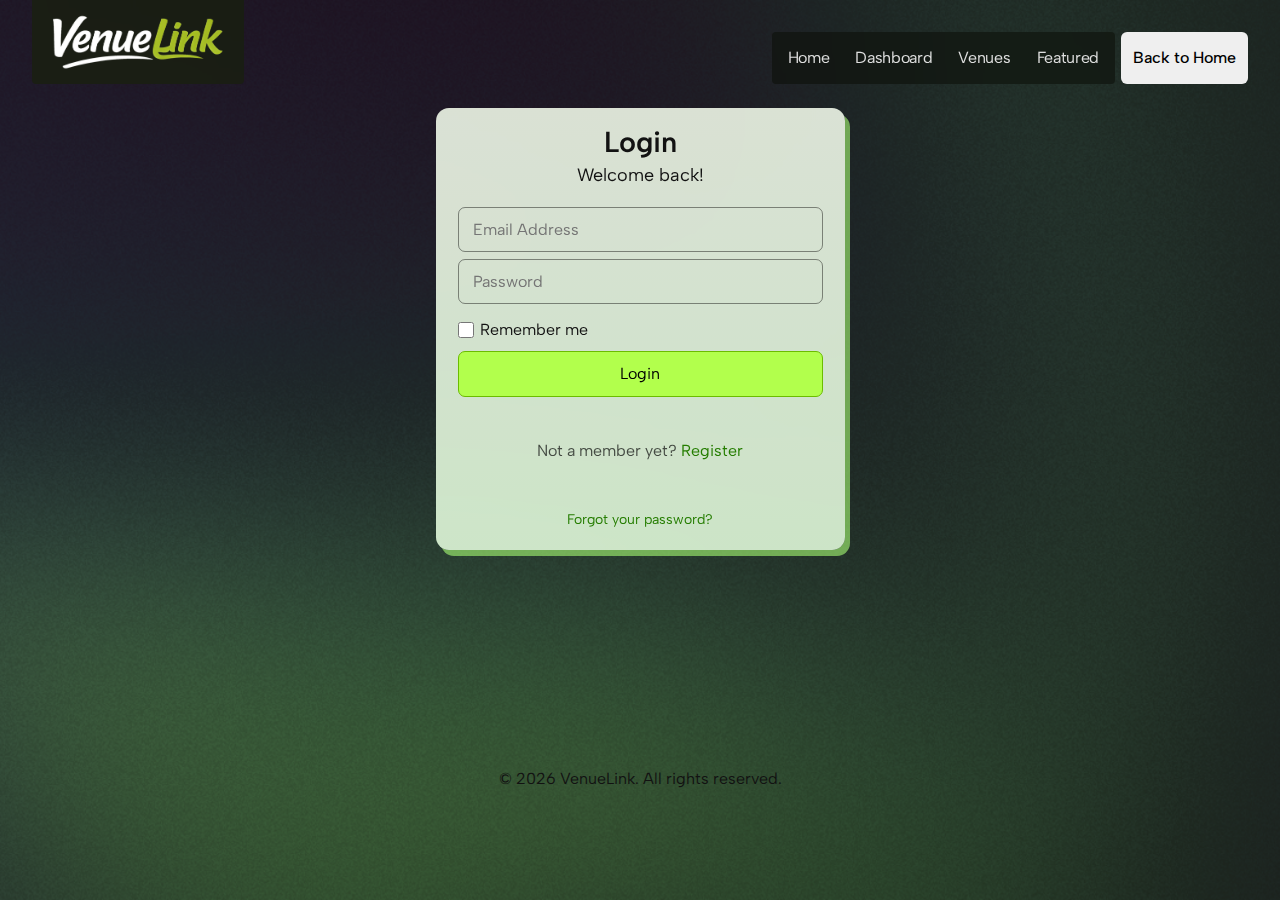
<file: login.html>
<!DOCTYPE html>
<html lang="en">
<head>
    <meta charset="UTF-8">
    <meta name="viewport" content="width=device-width, initial-scale=1.0">
    <title>VenueLink - Login</title>
    <link rel="stylesheet" href="assets/css/style.css">
</head>
<body class="auth-page">
    <header>
        <div class="header-wrapper container">
            <a href="index.html" aria-label="Home" class="logo-link">
                <img src="assets/images/logo.png" height="70" width="180" alt="VenueLink Logo">
            </a>

            <div class="nav-items">
                <nav class="nav-menu">
                    <ul role="list" class="nav-links">
                        <li class="nav-link">
                            <a href="index.html" aria-label="Home" data-page="home">Home</a>
                        </li>
                        <li class="nav-link">
                            <a href="dashboard.html" aria-label="Dashboard" data-page="dashboard">Dashboard</a>
                        </li>
                        <li class="nav-link">
                            <a href="venues.html" aria-label="Venues" data-page="venues">Venues</a>
                        </li>
                        <li class="nav-link">
                            <a href="index.html#featured-venues" aria-label="Featured" data-page="featured">Featured</a>
                        </li>
                    </ul>
                </nav>

                <div class="nav-btns">
                    <a href="index.html" class="btn-link">
                        <button class="btn btn-secondary-2">Back to Home</button>
                    </a>
                    <button class="nav-toggler" aria-label="Hamburger menu">
                        <span></span>
                    </button>
                </div>
            </div>
        </div>
    </header>

    <div class="auth-container container">
        <div class="auth-header">
            <h2>Login</h2>
            <p>Welcome back!</p>
        </div>

        <form class="auth-form">
            <div class="input-fields">
                <input class="field" type="email" id="email" name="email" placeholder="Email Address" required>
                <input class="field" type="password" id="password" name="password" placeholder="Password" required>
                
                <div class="checkbox-field">
                    <input type="checkbox" id="remember" name="remember">
                    <label for="remember">Remember me</label>
                </div>
            </div>

            <button type="submit" class="btn-primary">Login</button>
        </form>

        <div class="auth-links">
            <p>Not a member yet? <a href="register.html">Register</a></p>
            <p><a href="#" style="font-size: 14px;">Forgot your password?</a></p>
        </div>
    </div>

    <footer>
        <div class="container">
            <p>&copy; <span id="current-year">2026</span> VenueLink. All rights reserved.</p>
        </div>
    </footer>

    <script type="module" src="assets/js/main.js"></script>
</body>
</html>
</file>
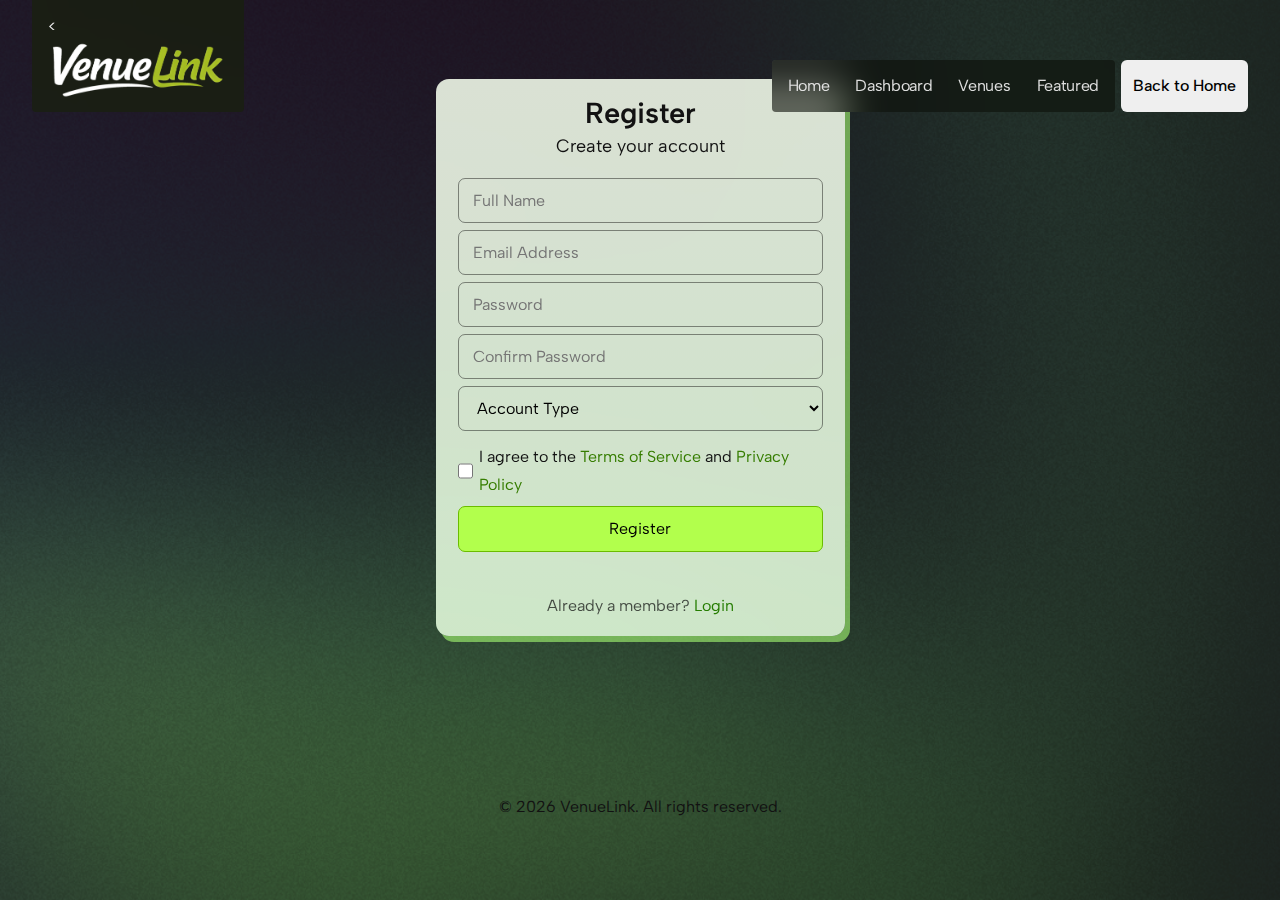
<file: register.html>
<!DOCTYPE html>
<html lang="en">
<head>
    <meta charset="UTF-8">
    <meta name="viewport" content="width=device-width, initial-scale=1.0">
    <title>VenueLink - Register</title>
    <link rel="stylesheet" href="assets/css/style.css">
</head>
<body class="auth-page">
    <header>
        <div class="header-wrapper container">
            <a href="index.html" aria-label="Home" class="logo-link">
                <<img src="assets/images/logo.png" height="70" width="180" alt="VenueLink Logo">
            </a>

            <div class="nav-items">
                <nav class="nav-menu">
                    <ul role="list" class="nav-links">
                        <li class="nav-link">
                            <a href="index.html" aria-label="Home" data-page="home">Home</a>
                        </li>
                        <li class="nav-link">
                            <a href="dashboard.html" aria-label="Dashboard" data-page="dashboard">Dashboard</a>
                        </li>
                        <li class="nav-link">
                            <a href="venues.html" aria-label="Venues" data-page="venues">Venues</a>
                        </li>
                        <li class="nav-link">
                            <a href="index.html#featured-venues" aria-label="Featured" data-page="featured">Featured</a>
                        </li>
                    </ul>
                </nav>

                <div class="nav-btns">
                    <a href="index.html" class="btn-link">
                        <button class="btn btn-secondary-2">Back to Home</button>
                    </a>
                    <button class="nav-toggler" aria-label="Hamburger menu">
                        <span></span>
                    </button>
                </div>
            </div>
        </div>
    </header>

    <div class="auth-container container">
        <div class="auth-header">
            <h2>Register</h2>
            <p>Create your account</p>
        </div>

        <form class="auth-form">
            <div class="input-fields">
                <input class="field" type="text" id="name" name="name" placeholder="Full Name" required>
                <input class="field" type="email" id="email" name="email" placeholder="Email Address" required>
                <input class="field" type="password" id="password" name="password" placeholder="Password" required>
                <input class="field" type="password" id="password_confirmation" name="password_confirmation" placeholder="Confirm Password" required>
                <select class="field" name="type" required>
                    <option value="" disabled selected hidden>Account Type</option>
                    <option value="customer">Customer</option>
                    <option value="owner">Venue Owner</option>
                </select>
                
                <div class="checkbox-field">
                    <input type="checkbox" id="terms" name="terms" required>
                    <label for="terms">I agree to the <a href="#">Terms of Service</a> and <a href="#">Privacy Policy</a></label>
                </div>
            </div>

            <button type="submit" class="btn-primary">Register</button>
        </form>

        <div class="auth-links">
            <p>Already a member? <a href="login.html">Login</a></p>
        </div>
    </div>

    <footer>
        <div class="container">
            <p>&copy; <span id="current-year">2024</span> VenueLink. All rights reserved.</p>
        </div>
    </footer>

    <script type="module" src="assets/js/main.js"></script>
</body>
</html>
</file>
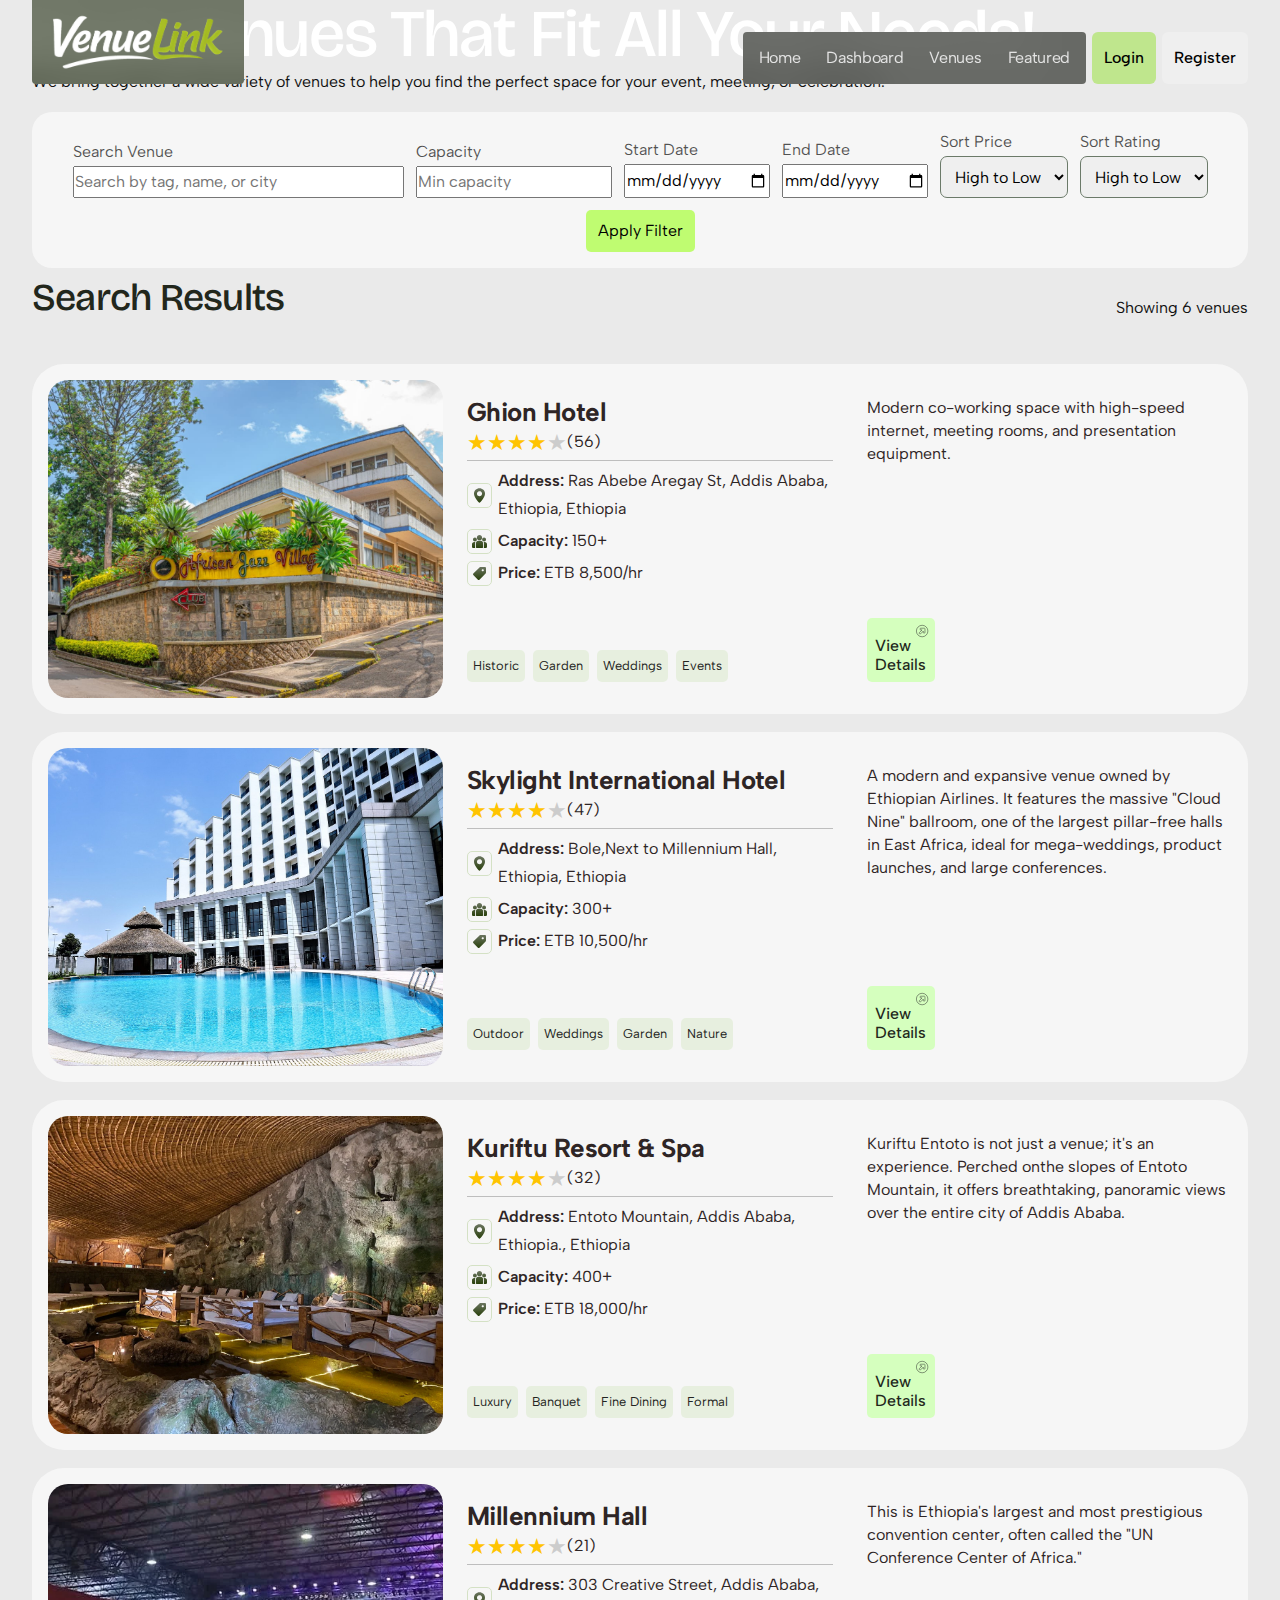
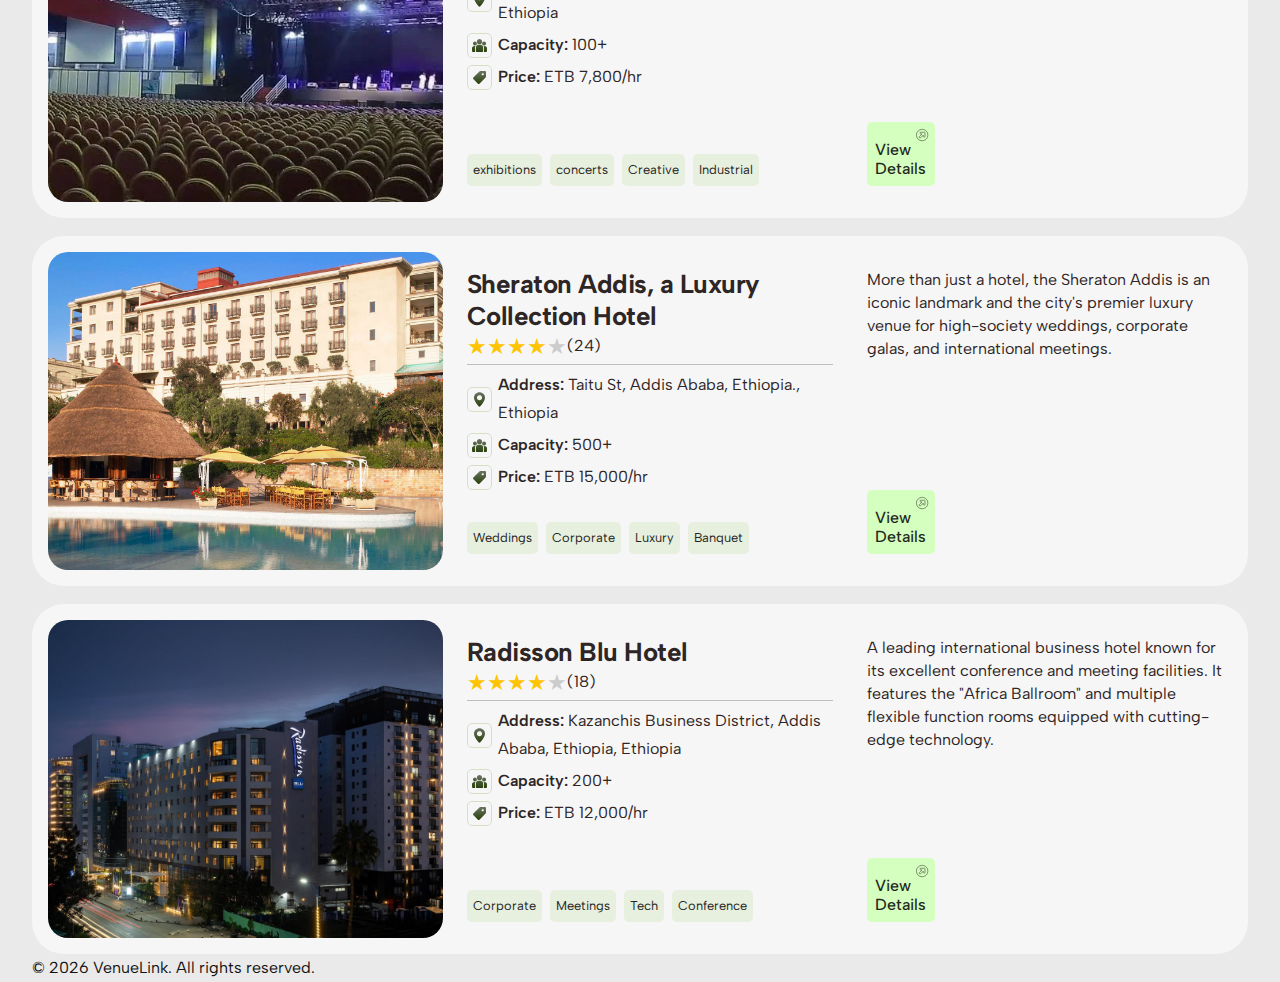
<file: venues.html>
<!DOCTYPE html>
<html lang="en">

<head>
    <meta charset="UTF-8">
    <meta name="viewport" content="width=device-width, initial-scale=1.0">
    <title>VenueLink - Browse Venues</title>
    <link rel="stylesheet" href="assets/css/style.css">
</head>

<body>
    <header>
        <div class="header-wrapper container">
            <a href="index.html" aria-label="Home" class="logo-link">
                <img src="assets/images/logo.png" height="70" width="180" alt="VenueLink Logo">
            </a>

            <div class="nav-items">
                <nav class="nav-menu">
                    <ul role="list" class="nav-links">
                        <li class="nav-link">
                            <a href="index.html" aria-label="Home" data-page="home">Home</a>
                        </li>
                        <li class="nav-link">
                            <a href="dashboard.html" aria-label="Dashboard" data-page="dashboard">Dashboard</a>
                        </li>
                        <li class="nav-link">
                            <a href="venues.html" aria-label="Venues" data-page="venues">Venues</a>
                        </li>
                        <li class="nav-link">
                            <a href="index.html#featured-venues" aria-label="Featured" data-page="featured">Featured</a>
                        </li>
                    </ul>
                </nav>

                <div class="nav-btns">
                    <a href="login.html" class="btn-link">
                        <button class="btn btn-primary-2">Login</button>
                    </a>
                    <a href="register.html" class="btn-link">
                        <button class="btn btn-secondary-2">Register</button>
                    </a>
                    <button class="nav-toggler" aria-label="Hamburger menu">
                        <span></span>
                    </button>
                </div>
            </div>
        </div>
    </header>

    <section class="list-hero-section">
        <div class="container wrapper">
            <div class="list-hero-text">
                <h1 class="font-header-1">Find Venues That Fit All Your Needs!</h1>
                <p>We bring together a wide variety of venues to help you find the perfect space for your event,
                    meeting, or celebration.</p>
            </div>
            <form method="get" class="filter-form">
                <label>
                    Search Venue
                    <input type="text" name="search" placeholder="Search by tag, name, or city" size="35" value="">
                </label>

                <label>
                    Capacity
                    <input type="number" name="capacity" min="1" size="5" value="" placeholder="Min capacity">
                </label>

                <label>
                    Start Date
                    <input type="date" name="start_date" value="">
                </label>

                <label>
                    End Date
                    <input type="date" name="end_date" value="">
                </label>

                <label>
                    Sort Price
                    <select name="sort">
                        <option value="desc">High to Low</option>
                        <option value="asc">Low to High</option>
                    </select>
                </label>

                <label>
                    Sort Rating
                    <select name="rating_sort">
                        <option value="desc">High to Low</option>
                        <option value="asc">Low to High</option>
                    </select>
                </label>

                <button type="submit">Apply Filter</button>
            </form>
        </div>
    </section>

    <section class="results-section">
        <div class="container wrapper">
            <div style="display: flex; justify-content: space-between; align-items: center; margin-bottom: 2rem;">
                <h2 class="font-header-2">Search Results</h2>
                <p class="result-count" id="result-count">Loading venues...</p>
            </div>

            <div class="venues-list" id="venues-list">
                <!-- Venues will be loaded by JavaScript -->
                <div class="loading-spinner">
                    <div class="spinner"></div>
                    <p style="margin-top: 1rem; color: #666;">Loading venues...</p>
                </div>
            </div>
        </div>
    </section>

    <footer>
        <div class="container">
            <p>&copy; <span id="current-year">2026</span> VenueLink. All rights reserved.</p>
        </div>
    </footer>

    <script type="module" src="assets/js/main.js"></script>
</body>

</html>
</file>
<file: assets/css/style.css>
@import url('https://fonts.googleapis.com/css2?family=Albert+Sans:ital,wght@0,100..900;1,100..900&family=Bricolage+Grotesque:opsz,wght@12..96,200..800&family=Kaushan+Script&display=swap');

*,
*::before,
*::after {
  box-sizing: border-box;
}

* {
  margin: 0;
  padding: 0;
  font: inherit;
}

ul[role="list"],
ol[role="list"] {
  list-style: none;
}

html:focus-within {
  scroll-behavior: smooth;
}

html {
  scroll-behavior: smooth;
}

html,
body {
  height: fit-content;
  overflow-x: hidden;
}

body {
  text-rendering: optimizeSpeed;
  background-color: #EAEAEA;
  font-family: "Albert Sans", sans-serif;
  font-size: 16px;
  line-height: 28px;
  color: #121212;
}

a:not([class]) {
  text-decoration-skip-ink: auto;
}

img,
picture {
  max-width: 100%;
  display: block;
  height: 100%;
}

a {
  text-decoration: none;
  color: inherit;
  background-color: transparent;
  border: none;
  outline: none;
  cursor: pointer;
  user-select: none;
  pointer-events: auto;
}

/* common styles and utility */
.font-header-1 {
  font-family: "Bricolage Grotesque", sans-serif;
  font-size: clamp(2.4375rem, 1.768835616438356rem + 3.013698630136986vw, 4.5rem);
  color: #fff;
  font-weight: 500;
  line-height: clamp(2.6875rem, 2.079623287671233rem + 2.73972602739726vw, 4.8625rem);
  letter-spacing: -1.44px;
}

.font-header-2 {
  font-family: "Bricolage Grotesque", sans-serif;
  font-size: 38px;
  color: #22271C;
  font-weight: 500;
  letter-spacing: -0.76px;
}

.font-header-3 {
  font-family: "Albert Sans", sans-serif;
  font-size: 22px;
  color: #22271C;
  line-height: normal;
  font-weight: 600;
}

.font-accent {
  font-family: "Kaushan Script", cursive;
  line-height: 73px;
  letter-spacing: -1.44px;
}

.container {
  max-width: 1450px;
  padding-inline: 2rem;
  margin: 0 auto;
}

@media screen and (max-width: 700px) {
  .container {
    padding-inline: 0.625rem;
  }
}

.fw-regular {
  font-weight: 400;
}

.fw-semi-bold {
  font-weight: 600;
}

.fw-bold {
  font-weight: 700;
}

.fw-bold-2 {
  font-weight: 800;
}

.text-center {
  text-align: center;
}

.section-label {
  margin-bottom: 3.35rem;
  display: flex;
  flex-direction: column;
  align-items: center;
  gap: 6px;
}

.section-label .label {
  margin-top: 3px;
  display: flex;
  gap: 4px;
  padding: 2px 10px;
  align-items: center;
  border-radius: 5px;
  border: 1px solid #819A61;
  background: rgba(211, 255, 155, 0.19);
}

.section-label .label p {
  color: #545454;
}

.sub-headline {
  color: #22271C;
  font-size: 26px;
  line-height: 35px;
}

.accent-text-1 {
  background: linear-gradient(90deg, #D1FF9A 0.17%, #e4fac9 40.42%);
  background-clip: text;
  -webkit-background-clip: text;
  -webkit-text-fill-color: transparent;
  padding-right: 5px;
  position: relative;
}

.accent-text-1::after {
  content: '';
  position: absolute;
  left: 0;
  bottom: 3px;
  width: 100%;
  height: 0.25em;
  background-image: url('/event-booking/assets/images/underline.svg');
  background-repeat: no-repeat;
  background-position: center;
}

.accent-text-2 {
  font-weight: 400;
  padding-right: 10px;
  color: #a7e457;
}

/* button styles */
.btn-link {
  width: fit-content;
  display: inline-block;
}

.btn-link .btn {
  cursor: pointer;
  display: flex;
  padding: 12px 12px;
  gap: 8px;
  align-items: center;
  border-radius: 6px;
  outline: none;
  border: none;
  font-weight: 500;
}

.btn.btn-primary {
  background: #c3fa7b;
}

.btn.btn-primary-2 {
  background: #bfe68d;
}

.btn.btn-secondary {
  background: transparent;
  border: 1px solid white;
  color: white;
}

.btn.btn-tertiary {
  background: #111916;
  color: white;
}

/* header styles */
header {
  position: absolute;
  top: 0;
  left: 0;
  right: 0;
  color: #EAEAEA;
  z-index: 10;
}

@media screen and (max-width: 425px) {
  header {
    top: 1rem;
  }
}

header .header-wrapper {
  display: flex;
  align-items: flex-end;
  justify-content: space-between;
}

.header-wrapper .logo-link {
  background-color: rgba(22, 34, 7, 0.58);
  backdrop-filter: blur(15px);
  padding: .8rem 1rem;
  border-radius: 0 0 4px 4px;
}

.header-wrapper .nav-items {
  display: flex;
  align-items: center;
  gap: 6px;
  margin-top: 1rem;
}

.header-wrapper .nav-menu {
  border-radius: 4px;
  background: rgba(12, 16, 9, 0.59);
  backdrop-filter: blur(18px);
  padding: 6px;
}

.header-wrapper .nav-menu .nav-links {
  display: flex;
  gap: 6px;
}

.header-wrapper .nav-link {
  padding: 6px 10px;
  position: relative;
}

.header-wrapper .nav-link a {
  letter-spacing: -0.32px;
  opacity: .95;
  transition: opacity 0.3s ease-in-out;
}

.header-wrapper .nav-link a:hover {
  opacity: .75;
}

.header-wrapper .nav-btns {
  display: flex;
  gap: 6px;
  align-items: center;
}

.header-wrapper .nav-toggler {
  border-radius: 50%;
  background-color: transparent;
  cursor: pointer;
  height: 55px;
  width: 55px;
  display: none;
  border: 1px solid #22271C;
}

.header-wrapper .nav-toggler span {
  margin: auto;
}

.nav-toggler span,
.nav-toggler span:before,
.nav-toggler span:after {
  width: 25px;
  height: 3px;
  border-radius: 2px;
  background-color: #22271C;
  display: block;
  transition: 0.3s;
}

.nav-toggler span:before {
  content: "";
  transform: translateY(-7px);
}

.nav-toggler span:after {
  content: "";
  transform: translateY(4px);
}

.nav-toggler.toggler-open span {
  background-color: transparent;
}

.nav-toggler.toggler-open span:before {
  transform: translateY(0px) rotate(45deg);
}

.nav-toggler.toggler-open span:after {
  transform: translateY(-3px) rotate(-45deg);
}

@media screen and (max-width: 1044px) {
  .header-wrapper .logo-link {
    width: 180px;
  }

  .header-wrapper .nav-btns {
    display: flex;
    gap: .75rem;
    align-items: center;
  }

  .header-wrapper .nav-btns .nav-toggler {
    display: block;
  }

  .navbar {
    min-height: 60px;
  }

  .header-wrapper .nav-menu .nav-links {
    position: absolute;
    width: 100%;
    left: 0;
    top: 0;
    z-index: -1;
    flex-direction: column;
    align-items: end;
    background: #ebedf1f4;
    backdrop-filter: blur(21px);
    box-shadow: 0 0.5rem 1rem rgba(0, 0, 0, 0.1);
    height: 0;
    overflow: hidden;
    gap: 0;
    border-radius: 0;
    transition: height 0.1s ease-out;
  }

  .header-wrapper .nav-link {
    margin-block: 1.125rem;
    opacity: 0;
    font-size: 4rem;
    font-weight: 600;
    transition: opacity 0.8s ease-in;
    transition: margin-block 0.5s ease-out;
  }

  .nav-links.open {
    opacity: 1;
    padding-top: 90px;
    padding-right: 1.5rem;
    height: 100vh;
    overflow: visible;
  }

  .nav-links.open .nav-link {
    opacity: 1;
    margin-block: 2rem;
    padding-block: 0;
  }
}

@media screen and (max-width: 540px) {
  .header-wrapper .nav-btns .btn-link {
    display: none;
  }
}

/* hero section styling */
.hero-section {
  min-height: 100vh;
  height: 700px;
  width: 100%;
  background-image: url('../images/hero-bg.png');
  background-repeat: no-repeat;
  background-position: center;
  background-size: cover;
  color: #EAEAEA;
}

.hero-section .wrapper {
  padding-top: 12rem;
  display: flex;
  align-items: flex-end;
  justify-content: space-between;
}

.hero-col-1 {
  flex: 1;
  max-width: 710px;
}

.hero-col-1 .hero-btns {
  display: flex;
  gap: 12px;
  font-size: 20px;
  margin-top: 190px;
}

.hero-col-1 .hero-btns button {
  padding: 16px 18px;
}

.hero-col-2 .hero-box {
  width: min(35vw, 411px);
  padding: 12px;
  border-radius: 10px;
  background: linear-gradient(180deg, rgba(28, 35, 23, 0.37) 0%, rgba(113, 113, 113, 0.16) 100%);
  box-shadow: 0px 4px 35.4px 0px rgba(37, 37, 37, 0.05);
  backdrop-filter: blur(18px);
}

.hero-col-2 .hero-box .img-wrapper {
  width: 100%;
  height: 190px;
  overflow: hidden;
  border-radius: 7px;
  position: relative;
}

.hero-col-2 .hero-box .img-wrapper [data-icon="circle-arrow"] {
  position: absolute;
  bottom: .25rem;
  right: .25rem;
}

.hero-col-2 .hero-box .img-wrapper img {
  width: 100%;
  height: 100%;
  object-fit: cover;
}

.hero-col-2 .hero-box .hero-text h2 {
  color: #FFF;
  font-size: 27px;
  font-weight: 700;
  letter-spacing: -0.54px;
  margin-block: 12px 8px;
}

.hero-col-2 .hero-box .hero-text p {
  opacity: .9;
  line-height: 134.3%;
}

@media (max-width: 880px) {
  .hero-section .wrapper {
    flex-direction: column;
    padding-top: 10rem;
    align-items: flex-start;
    gap: 5rem;
  }

  .hero-col-1 {
    margin-inline: auto;
  }

  .hero-col-1 .font-header-1 {
    text-align: center;
  }

  .hero-col-1 .hero-btns {
    margin-top: 24px;
    width: fit-content;
    margin-inline: auto;
  }

  .hero-col-1 .hero-btns button {
    padding: 12px;
    font-size: 1rem;
  }

  .hero-col-2 .hero-box {
    display: flex;
    gap: 1rem;
    width: min(580px, 80%);
    margin-inline: auto;
  }

  .hero-col-2 .hero-box .hero-text {
    max-width: 390px;
  }

  .hero-col-2 .hero-box .hero-text h2 {
    font-size: 24px;
  }

  .hero-col-2 .hero-box .img-wrapper {
    height: auto;
    min-height: 150px;
    min-width: 200px;
  }
}

@media (max-width: 650px) {
  .hero-section .wrapper {
    padding-top: 8rem;
    gap: 4rem;
  }

  .hero-col-1 .font-header-1 {
    font-weight: 600;
  }

  .hero-col-2 {
    width: 100%;
  }

  .hero-col-2 .hero-box {
    flex-direction: column;
    gap: .25rem;
    width: min(370px, 80%);
  }

  .hero-col-2 .hero-box .img-wrapper {
    height: 140px;
    min-height: auto;
  }
}

@media (max-width: 510px) {
  .hero-section {
    height: fit-content;
    padding-bottom: 3rem;
  }

  .hero-section .wrapper {
    gap: 2.5rem;
  }

  .hero-col-2 .hero-box {
    width: 100%;
  }
}

/* venue list */
.featured-section {
  margin-top: 60px;
}

h2.font-header-2 {
  margin-block-end: 20px;
}

.venues-list {
  display: flex;
  flex-direction: column;
  gap: 18px;
}

.venue-card {
  display: flex;
  overflow: hidden;
  gap: 24px;
  background: rgba(251, 251, 251, 0.70);
  width: 100%;
  height: 350px;
  padding: 16px;
  border-radius: 32px;
}

.venue-card .image-container {
  overflow: hidden;
  width: 395px;
  height: 100%;
  border-radius: 20px;
}

.venue-card .image-container img {
  width: 100%;
  height: 100%;
  object-fit: cover;
}

.content {
  padding-block: 1rem;
  display: flex;
  flex: 1;
  gap: 34px;
}

.content .content-col {
  display: flex;
  flex-direction: column;
  justify-content: space-between;
  flex: 1;
  color: #2E2525;
}

.content .content-col .title-bar h3 {
  font-size: 26px;
  letter-spacing: -0.52px;
  line-height: normal;
  font-weight: 700;
}

.content .content-col .date {
  font-size: 16px;
  color: #5C5C5C;
}

.content .content-col .description {
  font-size: 16px;
  line-height: 23px;
}

.stars {
  border-bottom: 1px solid #BEBEBE;
  margin-bottom: 6px;
  padding-bottom: 4px;
  display: flex;
  gap: 0;
}

.star {
  font-size: 1.35em;
  color: #ccc;
  cursor: pointer;
}

.star.filled {
  color: #ffc400;
}

.link-btn {
  display: inline-block;
  width: 68px;
  height: auto;
  border-radius: 5px;
  background: #D5FFBE;
  position: relative;
  padding: 18px 8px 8px;
}

.arrow {
  position: absolute;
  right: 4px;
  top: 4px;
}

.link-text {
  line-height: normal;
  font-weight: 500;
  color: #22271c;
}

.venue-details {
  display: flex;
  flex-direction: column;
  gap: 4px;
}

.venue-details .detail-item {
  display: flex;
  align-items: center;
  gap: 6px;
}

.venue-details .detail-item img {
  width: 25px;
  height: 25px;
}

.venue-tags {
  display: flex;
  flex-wrap: wrap;
  gap: 0.5rem;
  margin-top: 0.5rem;
}

.venue-tag {
  font-size: 0.8rem;
  padding: 2px 6px;
  border-radius: 5px;
  background-color: #E7EFDF;
  color: #232421;
}

/* add venue section */
.add-venue-section {
  background: linear-gradient(180deg, #BBABFF 0%, rgba(187, 171, 255, 0.54) 38.48%, rgba(187, 171, 255, 0.00) 94.17%);
  text-align: center;
}

.add-venue-section .wrapper {
  padding-block: 9rem 3rem;
}

.add-venue-section h2 {
  max-width: 845px;
  font-weight: 800;
  color: #121212;
  margin-inline: auto;
  margin-bottom: 1.5rem;
}

.add-venue-section p {
  margin-inline: auto;
  margin-block: 16px 56px;
  max-width: 710px;
  font-size: 18px;
  line-height: 144.3%;
}

.add-form {
  display: flex;
  gap: 10px;
  padding: 16px;
  background: #F6F6F6;
  border-radius: 20px;
  width: 100%;
  max-width: 700px;
  margin: 0 auto;
  flex-direction: column;
}

.add-form input[type="text"],
.add-form input[type="number"],
.add-form input[type="date"],
.add-form select,
.add-form textarea,
.add-form input[type="file"] {
  padding: 6px 10px;
  border-radius: 7px;
  height: 42px;
  border: 1px solid #6B7A69;
  font-size: 1rem;
  width: 100%;
  box-sizing: border-box;
}

.add-form textarea {
  height: 150px;
}

.add-form input[type="text"]:focus,
.add-form input[type="number"]:focus,
.add-form input[type="date"]:focus,
.add-form select:focus,
.add-form textarea:focus {
  outline-color: #64b100;
}

.add-form label {
  display: flex;
  flex-direction: column;
  color: rgba(8, 8, 8, 0.70);
  align-items: flex-start;
}

.checkboxes {
  display: flex;
  flex-wrap: wrap;
  gap: 8px;
}

.custom-checkbox span {
  display: inline-flex;
  align-items: center;
  padding: 0.2rem 1rem;
  border-radius: 0.4375rem;
  background: #FFF;
  box-shadow: 1px 2px 28px 0px rgba(7, 7, 7, 0.03);
  cursor: pointer;
  transition: background 0.1s ease-in-out, color 0.1s ease-in-out, transform 0.1s ease-in-out;
}

.custom-checkbox span:hover {
  transform: translateY(-3px);
}

.custom-checkbox input[type="checkbox"] {
  display: none;
}

.custom-checkbox input[type="checkbox"]:checked+span {
  background: #333;
  color: #FFF;
}

.add-form button {
  height: 42px;
  padding-inline: 12px;
  border: none;
  border-radius: 5px;
  background-color: #BFFC71;
  font-size: 1rem;
  cursor: pointer;
  transition: background-color .2s ease-in-out;
}

.add-form button:hover {
  background-color: #9ed950;
}

/* auth pages */
.auth-page {
  height: 100vh;
  background-image: url("../images/dark-bg.png");
  background-repeat: no-repeat;
  background-position: center;
  background-size: cover;
  display: grid;
  place-items: center;
}

.auth-container {
  padding: 20px 22px 16px;
  border-radius: 13px;
  background: linear-gradient(180deg, rgba(247, 255, 239, 0.87) 0%, rgba(230, 255, 223, 0.87) 100%);
  box-shadow: 5px 6px 0px 0px rgba(169, 255, 116, 0.6);
  backdrop-filter: blur(16.5px);
  width: 409px;
  height: fit-content;
  margin-inline: auto;
}

.auth-container .auth-header h2 {
  text-align: center;
  font-size: 29px;
  font-weight: 600;
}

.auth-container .auth-header p {
  text-align: center;
  font-size: 18px;
  font-weight: 400;
  margin-block: 5px 18px;
}

.auth-form .input-fields {
  margin-bottom: 7px;
  display: flex;
  flex-direction: column;
  gap: 7px;
}

.auth-form .input-fields .group-fields {
  display: flex;
  gap: 7px;
  width: 100%;
}

.auth-form .input-fields .group-fields .field {
  width: 100%;
}

.auth-form .input-fields .field {
  padding: 7px 14px;
  border-radius: 7px;
  border: 1px solid rgba(8, 8, 8, 0.45);
  background: rgba(195, 225, 211, 0.00);
  height: 45px;
}

.auth-form .input-fields .field:focus {
  outline: none;
  border: 2px solid #007D42;
}

.auth-form .input-fields select option {
  background-color: #caf5e2;
  color: #333;
  padding: 5px;
  font-size: 14px;
}

.auth-form .input-fields .checkbox-field {
  display: flex;
  align-items: center;
  margin-top: 5px;
}

.auth-form .input-fields .checkbox-field input[type="checkbox"] {
  width: 16px;
  height: 16px;
  cursor: pointer;
  accent-color: #367d00;
}

.auth-form .input-fields .checkbox-field label {
  margin-left: 6px;
}

.auth-form .input-fields .checkbox-field label a {
  color: #367d00;
}

.auth-form .input-fields .checkbox-field label a:hover {
  text-decoration: underline;
}

.auth-form button[type="submit"] {
  cursor: pointer;
  width: 100%;
  height: 46px;
  background-color: #b2ff4c;
  outline: none;
  border: 1px solid #6bbc00;
  border-radius: 7px;
}

.auth-container .auth-links p {
  font-size: 16px;
  color: rgba(8, 8, 8, 0.70);
  margin-top: 2.5rem;
  text-align: center;
}

.auth-container .auth-links p a {
  color: #257d00;
}

.auth-container .auth-links p a:hover {
  text-decoration: underline;
}

.error-flash {
  width: 100%;
  margin-top: 8px;
  padding: 6px;
  color: rgb(79, 6, 6);
  text-align: center;
  background-color: rgba(237, 184, 184, 0.3);
  border-radius: 7px;
}

/* booking confirm */
.booking-confirm-hero {
  background: linear-gradient(180deg, #BBABFF 0%, rgba(187, 171, 255, 0.54) 58.48%, rgba(187, 171, 255, 0.00) 100%);
  background-repeat: no-repeat;
  background-position: center;
  background-size: cover;
  text-align: center;
  min-height: 40vh;
}

.booking-confirm-hero .wrapper {
  padding-block: 9rem 3rem;
}

.booking-confirm-hero h2 {
  font-weight: 800;
  color: #121212;
  margin-inline: auto;
}

.booking-confirm-hero p {
  margin-inline: auto;
  margin-block: 14px 16px;
  max-width: 710px;
  font-size: 18px;
  line-height: 144.3%;
}

/* dashboard */
.dashboard-hero {
  background: linear-gradient(180deg, #BBABFF 0%, rgba(187, 171, 255, 0.54) 58.48%, rgba(187, 171, 255, 0.00) 100%);
  text-align: center;
  min-height: 40vh;
}

.dashboard-hero .wrapper {
  padding-block: 9rem 3rem;
}

.dashboard-hero h1 {
  font-weight: 800;
  color: #121212;
  margin-inline: auto;
}

.dashboard-hero p {
  margin-inline: auto;
  margin-block: 14px 16px;
  max-width: 710px;
  font-size: 18px;
  line-height: 144.3%;
}

.filter-form {
  display: inline-flex;
  flex-wrap: wrap;
  justify-content: center;
  align-items: flex-end;
  gap: 12px;
  padding: 16px;
  background: #F6F6F6;
  border-radius: 20px;
  margin-block: 1rem;
}

.filter-form select {
  padding: 6px 10px;
  border-radius: 7px;
  border: 1px solid #6B7A69;
  font-size: 1rem;
  height: 42px;
}

.filter-form select:focus {
  outline-color: #64b100;
}

.filter-form label {
  display: flex;
  flex-direction: column;
  color: rgba(8, 8, 8, 0.70);
  align-items: flex-start;
}

.filter-form button {
  height: 42px;
  padding-inline: 12px;
  border: none;
  border-radius: 5px;
  background-color: #BFFC71;
  font-size: 1rem;
  cursor: pointer;
  transition: background-color .2s ease-in-out;
}

table {
  width: 100%;
  border-collapse: collapse;
  border-radius: 10px;
  overflow: hidden;
  box-shadow: 0 0 20px rgba(0, 0, 0, 0.1);
}

th,
td {
  padding: 12px 15px;
  text-align: left;
  border-bottom: 1px solid #ddd;
}

th {
  background-color: #f2f2f2;
  font-weight: bold;
}

tbody tr:last-child td {
  border-bottom: none;
}

tbody tr:hover {
  background-color: #f5f5f5;
}
</file>
